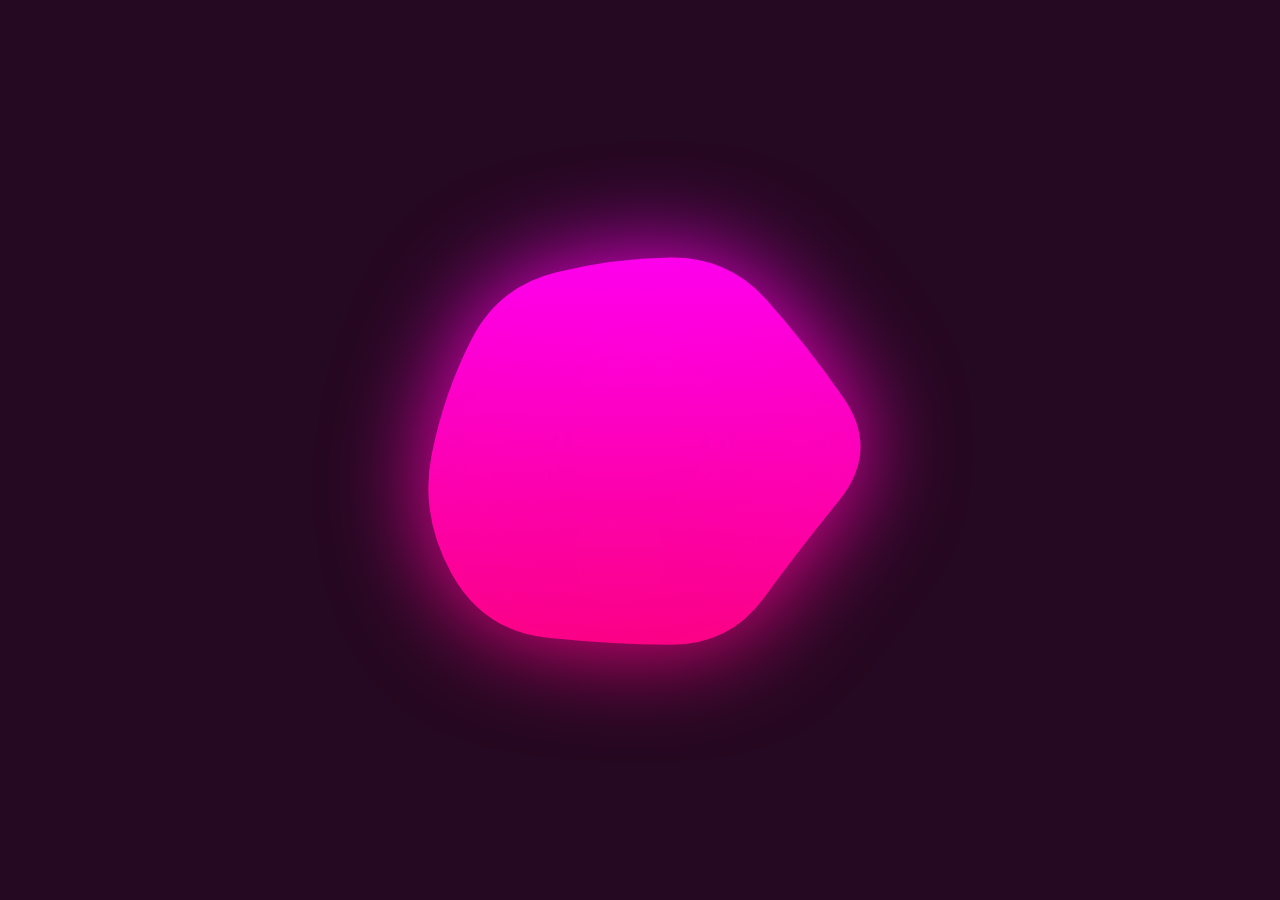
<file: index.html>
<!DOCTYPE html>
<html lang="en">
<head>
    <meta charset="UTF-8">
    <meta http-equiv="X-UA-Compatible" content="IE=edge">
    <meta name="viewport" content="width=device-width, initial-scale=1">
    <title>Animated Blob | Css & SVG</title>
    <link rel="stylesheet" href="style.css" type="text/css">
</head>
<body>
    <section>
        <div class="blob">
            <svg viewBox="0 0 500 500" xmlns="http://www.w3.org/2000/svg" xmlns:xlink="http://www.w3.org/1999/xlink" width="100%" id="blobSvg">
                <defs>
                  <linearGradient id="gradient" x1="0%" y1="0%" x2="0%" y2="100%">
                    <stop offset="0%" style="stop-color: #fe00f2;"></stop>
                    <stop offset="100%" style="stop-color: #fb0280;"></stop>
                  </linearGradient>
                </defs>
                <path fill="url(#gradient)">
                    <animate attributeName="d" dur="10000ms" repeatCount="indefinite"
                    
                    
                    values="M450.5,299.5Q404,349,374,402Q344,455,282.5,452Q221,449,154,443.5Q87,438,53.5,378Q20,318,46.5,258Q73,198,88,139Q103,80,162.5,67Q222,54,278.5,59Q335,64,373,105.5Q411,147,454,198.5Q497,250,450.5,299.5Z;
                    M446,303Q415,356,373,391Q331,426,277,431Q223,436,164,427Q105,418,76,364Q47,310,33,246Q19,182,69,140.5Q119,99,171.5,83Q224,67,284,55Q344,43,384.5,90.5Q425,138,451,194Q477,250,446,303Z;

                    M473,313.5Q447,377,391,406Q335,435,280,430Q225,425,171,414Q117,403,77,357.5Q37,312,57,255.5Q77,199,87,136Q97,73,156,39Q215,5,272,41.5Q329,78,377.5,107.5Q426,137,462.5,193.5Q499,250,473,313.5Z;

                    M431,304.5Q420,359,378,398.5Q336,438,277.5,451Q219,464,154,450Q89,436,57.5,376Q26,316,25.5,250Q25,184,57,124Q89,64,156.5,67Q224,70,281.5,63Q339,56,390.5,91.5Q442,127,442,188.5Q442,250,431,304.5Z;
                    M472.05103,315.14286Q453.44899,380.28572,390.16327,399.0068Q326.87755,417.72789,270.91156,454.04082Q214.94558,490.35375,170.21769,441.89115Q125.4898,393.42856,100.57824,347.11224Q75.66668,300.79592,78.7143,250.5068Q81.76192,200.21769,99.06463,148.32654Q116.36735,96.43538,167.64966,65.47959Q218.93197,34.5238,275.92517,51.34353Q332.91837,68.16327,375.29592,105.18368Q417.67346,142.20408,454.16327,196.10204Q490.65307,250,472.05103,315.14286Z;

                    M450.5,299.5Q404,349,374,402Q344,455,282.5,452Q221,449,154,443.5Q87,438,53.5,378Q20,318,46.5,258Q73,198,88,139Q103,80,162.5,67Q222,54,278.5,59Q335,64,373,105.5Q411,147,454,198.5Q497,250,450.5,299.5Z

                    ">
                </animate>
                </path>
              </svg>
        </div>
        <!-- to add glow effect  -->
        <div class="blob">
            <svg viewBox="0 0 500 500" xmlns="http://www.w3.org/2000/svg" xmlns:xlink="http://www.w3.org/1999/xlink" width="100%" id="blobSvg">
                <defs>
                  <linearGradient id="gradient" x1="0%" y1="0%" x2="0%" y2="100%">
                    <stop offset="0%" style="stop-color: #fe00f2;"></stop>
                    <stop offset="100%" style="stop-color: #fb0280;"></stop>
                  </linearGradient>
                </defs>
                <path fill="url(#gradient)">
                    <animate attributeName="d" dur="10000ms" repeatCount="indefinite"
                    
                    
                    values="M450.5,299.5Q404,349,374,402Q344,455,282.5,452Q221,449,154,443.5Q87,438,53.5,378Q20,318,46.5,258Q73,198,88,139Q103,80,162.5,67Q222,54,278.5,59Q335,64,373,105.5Q411,147,454,198.5Q497,250,450.5,299.5Z;
                    M446,303Q415,356,373,391Q331,426,277,431Q223,436,164,427Q105,418,76,364Q47,310,33,246Q19,182,69,140.5Q119,99,171.5,83Q224,67,284,55Q344,43,384.5,90.5Q425,138,451,194Q477,250,446,303Z;

                    M473,313.5Q447,377,391,406Q335,435,280,430Q225,425,171,414Q117,403,77,357.5Q37,312,57,255.5Q77,199,87,136Q97,73,156,39Q215,5,272,41.5Q329,78,377.5,107.5Q426,137,462.5,193.5Q499,250,473,313.5Z;

                    M431,304.5Q420,359,378,398.5Q336,438,277.5,451Q219,464,154,450Q89,436,57.5,376Q26,316,25.5,250Q25,184,57,124Q89,64,156.5,67Q224,70,281.5,63Q339,56,390.5,91.5Q442,127,442,188.5Q442,250,431,304.5Z;
                    M472.05103,315.14286Q453.44899,380.28572,390.16327,399.0068Q326.87755,417.72789,270.91156,454.04082Q214.94558,490.35375,170.21769,441.89115Q125.4898,393.42856,100.57824,347.11224Q75.66668,300.79592,78.7143,250.5068Q81.76192,200.21769,99.06463,148.32654Q116.36735,96.43538,167.64966,65.47959Q218.93197,34.5238,275.92517,51.34353Q332.91837,68.16327,375.29592,105.18368Q417.67346,142.20408,454.16327,196.10204Q490.65307,250,472.05103,315.14286Z;

                    M450.5,299.5Q404,349,374,402Q344,455,282.5,452Q221,449,154,443.5Q87,438,53.5,378Q20,318,46.5,258Q73,198,88,139Q103,80,162.5,67Q222,54,278.5,59Q335,64,373,105.5Q411,147,454,198.5Q497,250,450.5,299.5Z

                    ">
                </animate>
                </path>
              </svg>
        </div>
        
        </section>
</body>
</html>
</file>
<file: style.css>
*

{
    margin :0;
    padding : 0;
    box-sizing:border-box;
}
section
{
    position : relative;
    display: flex;
    justify-content:center;
    align-items:center;
    min-height: 100vh;
    background:#250821;
}
.blob
{
    position:absolute;
    width:500px;
    height:500px;
}
.blob:nth-child(2)
{
    filter:blur(50px);
}
</file>
